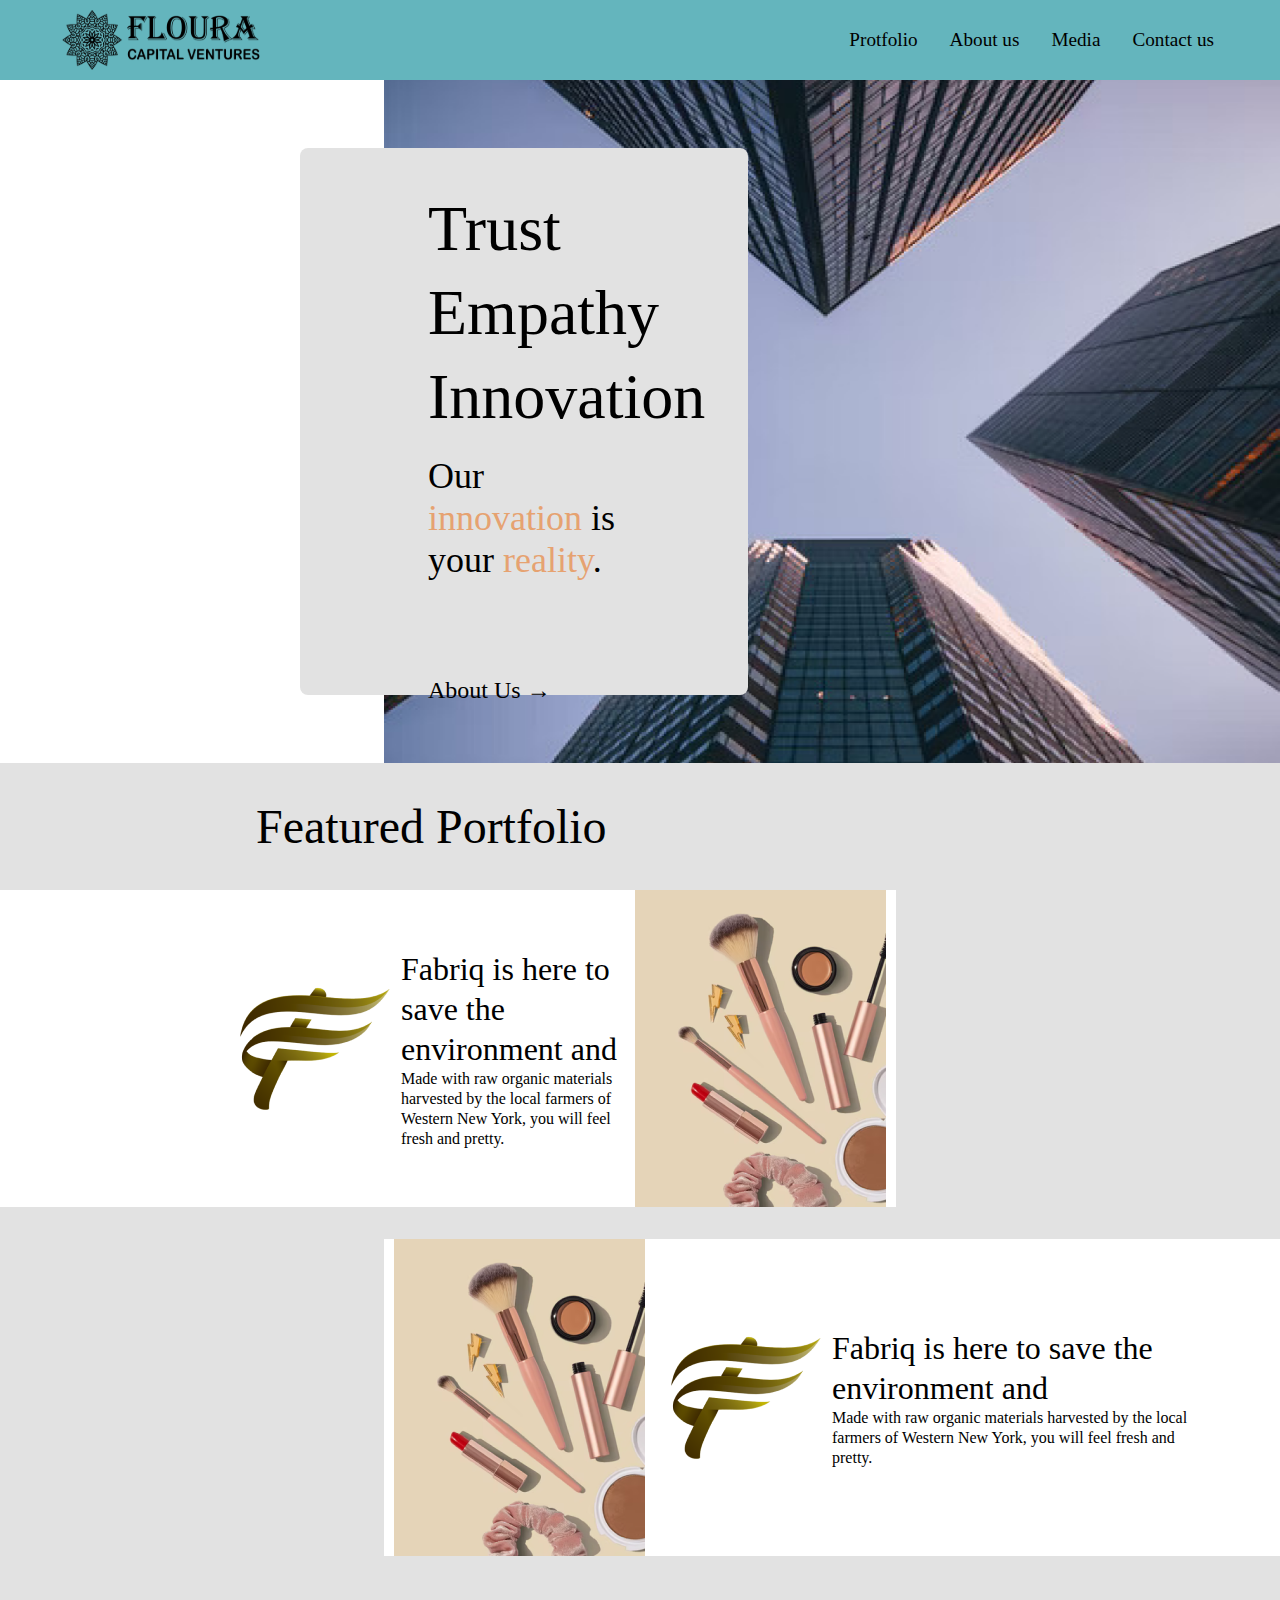
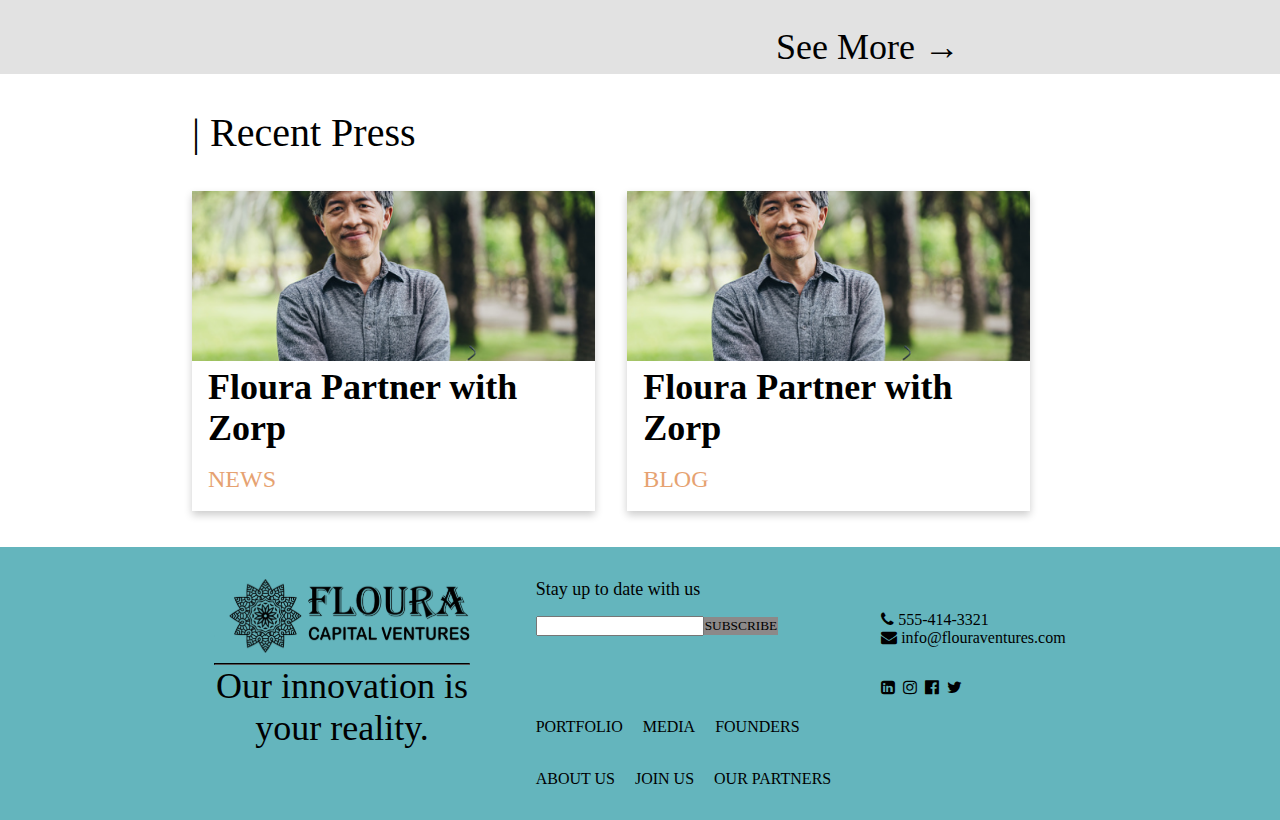
<file: index.html>
<!DOCTYPE html>
<html lang="en">

<head>
    <meta charset="UTF-8">
    <meta http-equiv="X-UA-Compatible" content="IE=edge">
    <meta name="viewport" content="width=device-width, initial-scale=1.0">
    <title>Floura | Global Investment Firm</title>
    <!-- custom (main) css -->
    <link rel="stylesheet" href="css/index.css" />
    <link rel="stylesheet" href="css/navbar.css" />
    <link rel="stylesheet" href="css/footer.css" />
    <!-- Font Awesome icons -->
    <link rel="stylesheet" href="css/font-awesome-4.7.0/css/font-awesome.min.css" />
</head>

<body>
    <!-- Navbar -->
    <nav class="navbar">
        <!-- Navbar Logo -->
        <div class="navbar__container">
            <a href="/" id="navbar__logo"><img src="public/floura_logo.svg" /> </a>
            <div class="navbar__toggle" id="mobile-menu">
                <span class="bar"></span>
                <span class="bar"></span>
                <span class="bar"></span>
            </div>
            <!-- Navbar Menu -->
            <ul class="navbar__menu">
                <!-- Navbar Links -->
                <li class="navbar__item">
                    <a href="portfolio.html" class="navbar__links">Protfolio</a>
                </li>
                <li class="navbar__item">
                    <a href="aboutus.html" class="navbar__links">About us</a>
                </li>
                <li class="navbar__item">
                    <a href="press.html" class="navbar__links">Media</a>
                </li>
                <li class="navbar__item">
                    <a href="contactus.html" class="navbar__links">Contact us</a>
                </li>
            </ul>
        </div>
        <!-- Navbar End -->
    </nav>
   <!-- Hero Section -->
    <div class="main">
        <div class="main__container">
                <div class="main__content">
                        
                                <h1 class="banner__title">Trust Empathy Innovation</h1>
                                <h2 class="banner__subtitle">Our <span>innovation</span> is your <span>reality</span>.</h2>
                                <a href="/" class="banner__link">About Us &#8594</a>                       
                    </div>
                </div>
        </div>
    </div>
      <!-- Hero Section Ending -->
      <!-- Services Section -->
      <div class="services">
          <h1>Featured Portfolio</h1>
          <div class="services__portfolio_left">
              <img src="public/fabric_logo.png" alt="" class="fabric" />
              <div class="texts">
                  <h2> Fabriq is here to save the environment and</h2>
                  <p>Made with raw organic materials harvested by the local farmers of Western New York, you will feel fresh and pretty.</p>
              </div>
              <img src="public/fabric.png" class="portfolio_end_img"/>
          </div>
          <div class="services__portfolio_right">
              <img src="public/fabric.png" class="portfolio_end_img"/>
            <img src="public/fabric_logo.png" alt="" class="fabric" />
            <div class="texts">
                <h2> Fabriq is here to save the environment and</h2>
                <p>Made with raw organic materials harvested by the local farmers of Western New York, you will feel fresh and pretty.</p>
            </div>
            
        </div>
        <a href="/" class="services__more">See More  &#8594</a>
      </div>
      
            <!-- Services Section End-->
            <!-- Recent Press Section -->
            <div class="recent__press">
                <div class="recent__press_inside">
                    <h2 class="recent__press_title">
                        | Recent Press
                    </h2>
                    <div class="recent__press_cardholder">
                        <div class="card">
                            <img src="public/card_photo.png" alt="Avatar" style="width:100%">
                            <div class="container">
                              <h4><b>Floura Partner with Zorp</b></h4>
                              <p>NEWS</p>
                            </div>
                          </div>
                          <div class="card">
                            <img src="public/card_photo.png" alt="Avatar" style="width:100%">
                            <div class="container">
                              <h4><b>Floura Partner with Zorp</b></h4>
                              <p>BLOG</p>
                            </div>
                          </div> 
                    </div>
                </div>
            </div>
            <br />
            <br />
            <!-- Footer Section -->
    <footer class="footer__section">
        <div class="footer">
            <div class="footer__first">
                <img src="public/floura_logo.svg" alt="brand-logo" />
                <hr />
                <h4 >Our innovation is your reality.</h4>
            </div>
            <div class="footer__second">
                <h5>Stay up to date with us</h5>
                <span class="footer__email"><input /><button>SUBSCRIBE</button></span>
                <br />
                <span class="footer__links">
                    <a href="portfolio.html" class="links">PORTFOLIO</a>
                    <a href="press.html" class="links">MEDIA</a>
                    <a href="/" class="links">FOUNDERS</a>
                </span>
                <br />
                <span class="footer__links">
                    <a href="aboutus.html" class="links">ABOUT US</a>
                    <a href="/" class="links">JOIN US</a>
                    <a href="/" class="links">OUR PARTNERS</a>
                </span>
            </div>
            <div class="footer__third">
                <p><i class="fa fa-phone" aria-hidden="true"></i> 555-414-3321</p>
                <p>	<i class="fa fa-envelope" aria-hidden="true"></i> info@flouraventures.com</p>
                <span>
                    <a href="/" class="social_media"><i class="fa fa-linkedin-square" aria-hidden="true"></i></a>
                    <a href="/" class="social_media"><i class="fa fa-instagram" aria-hidden="true"></i></a>
                    <a href="/" class="social_media"><i class="fa fa-facebook-official" aria-hidden="true"></i></a>
                    <a href="/" class="social_media"><i class="fa fa-twitter" aria-hidden="true"></i></a>
                </span>
            </div>
        </div>
    </footer>
    <!-- Featured Portfolio -->
    <script src="js/script.js" > </script>
</body>

</html>
</file>
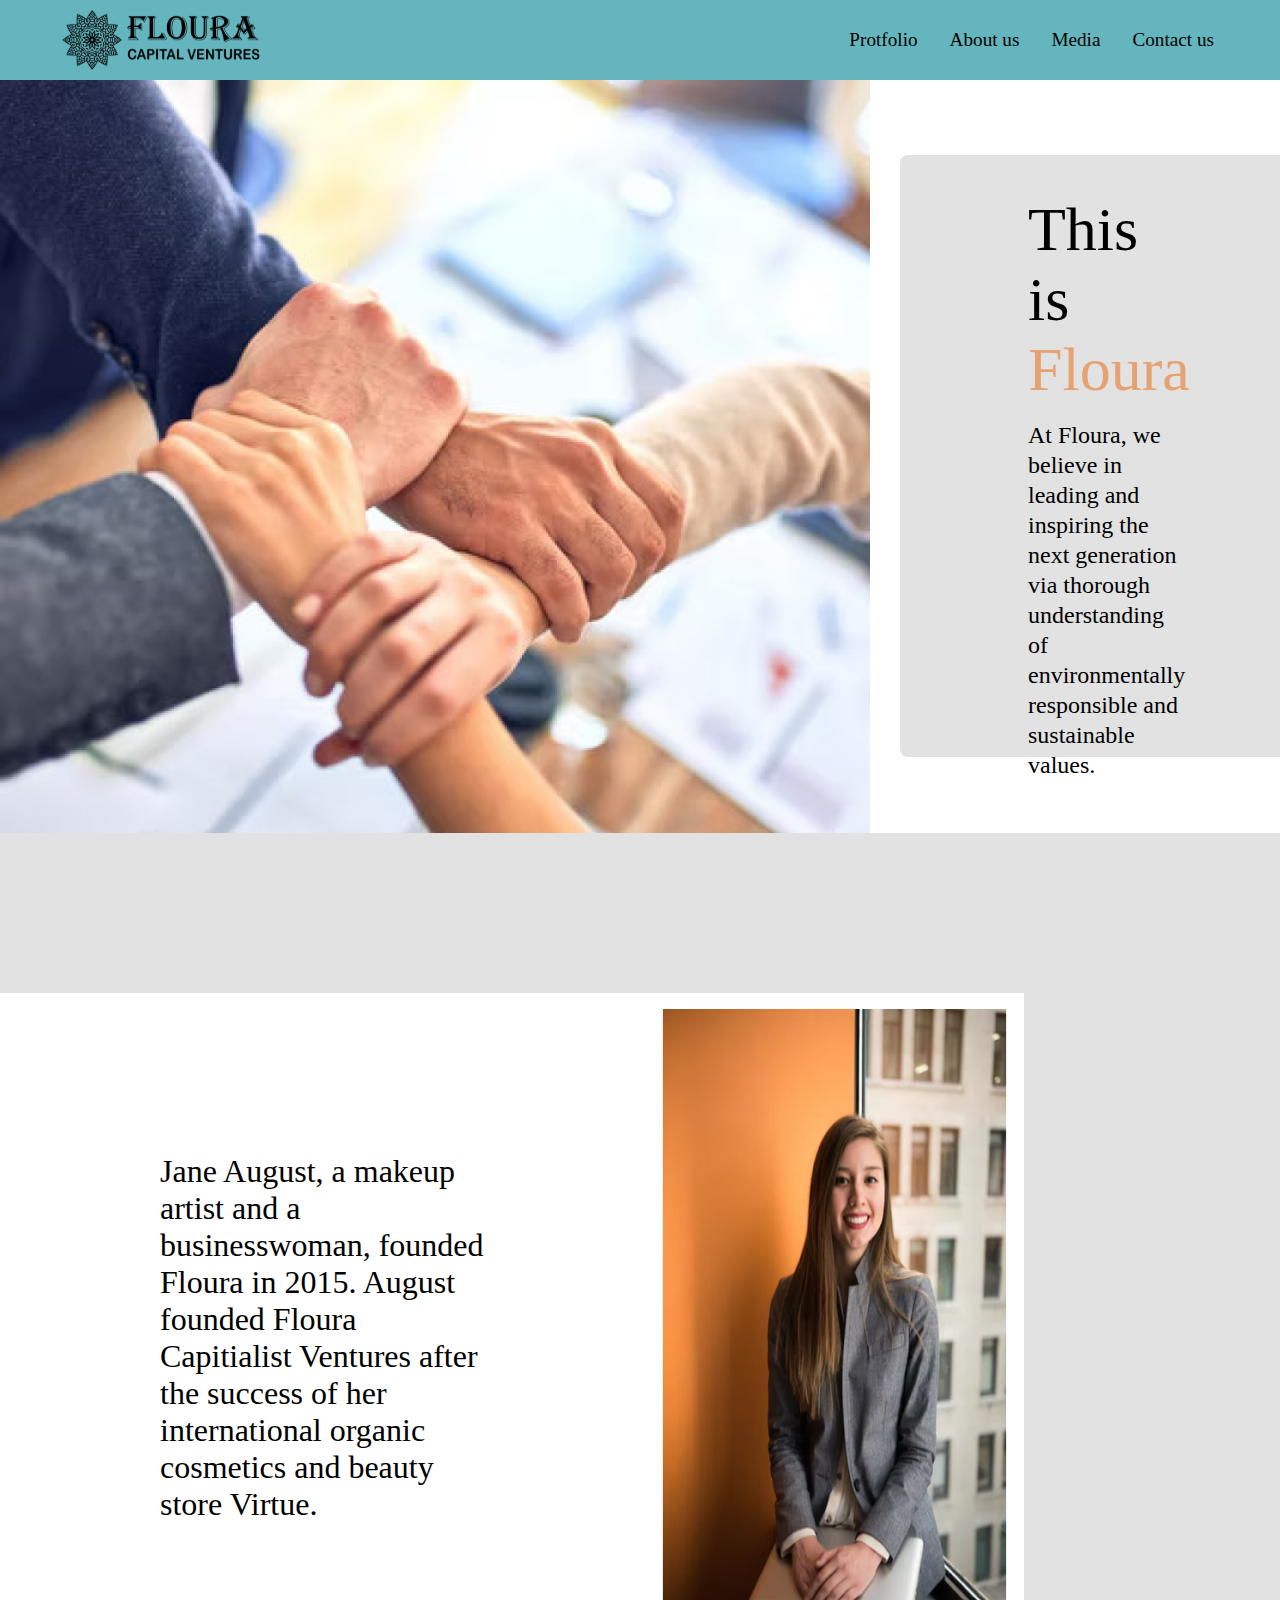
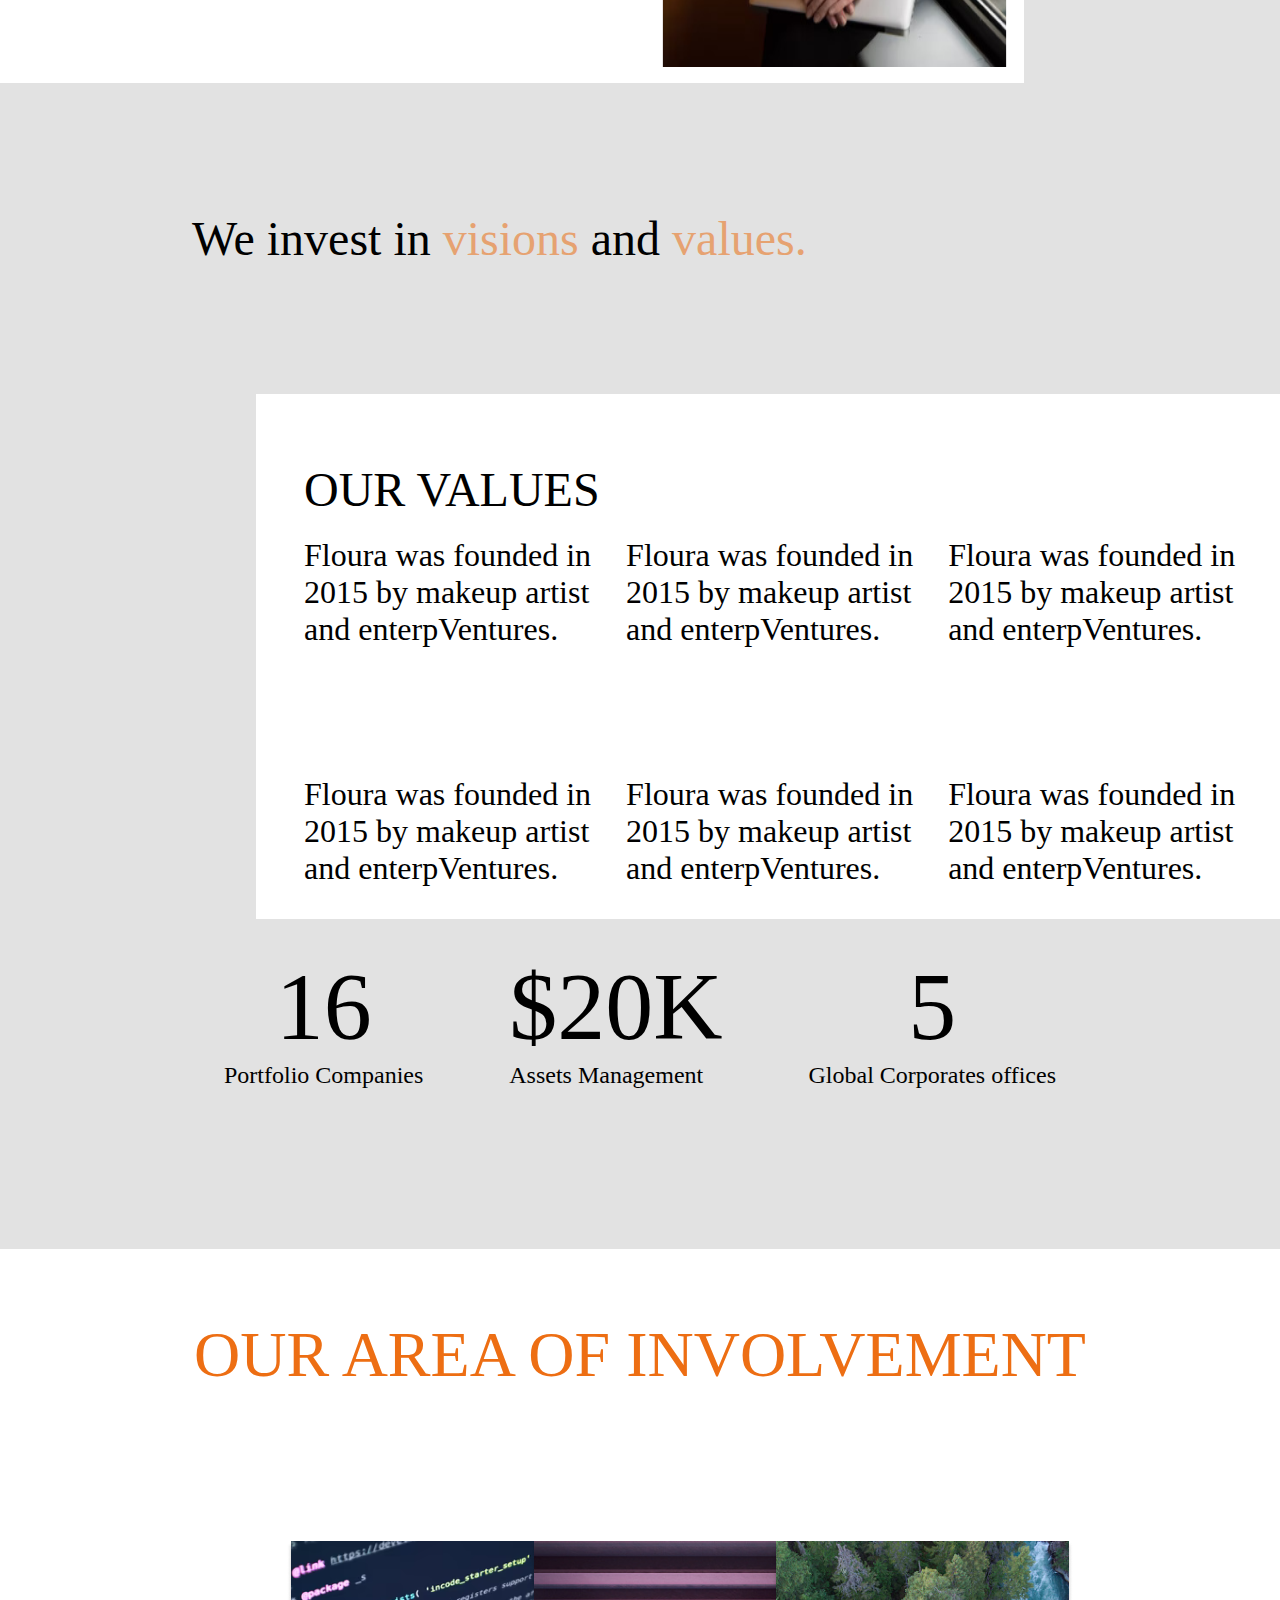
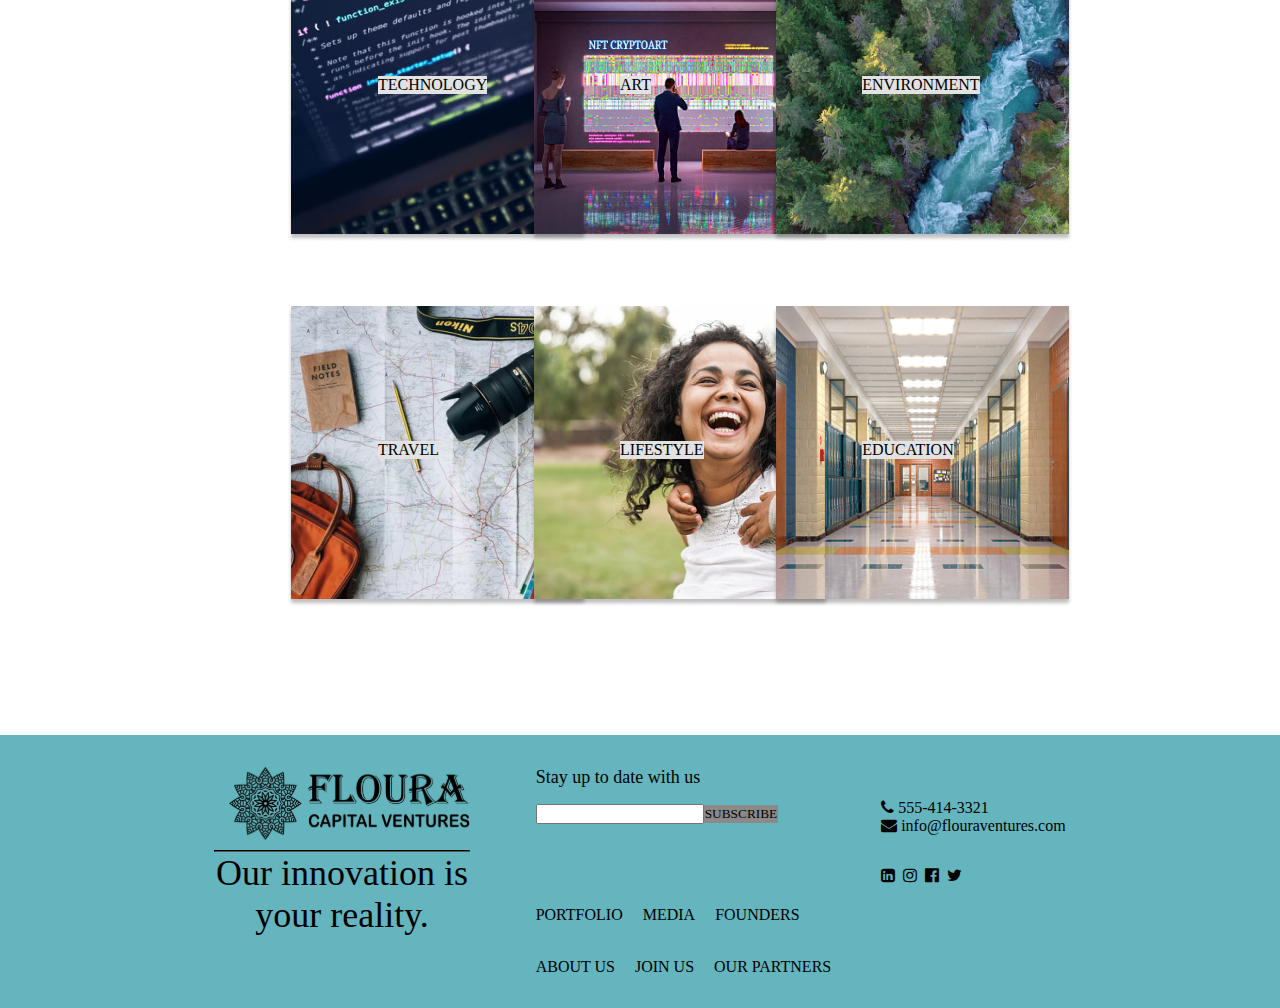
<file: aboutus.html>
<!DOCTYPE html>
<html lang="en">

<head>
    <meta charset="UTF-8">
    <meta http-equiv="X-UA-Compatible" content="IE=edge">
    <meta name="viewport" content="width=device-width, initial-scale=1.0">
    <title>Floura | Global Investment Firm</title>
    <!-- custom (main) css -->
    <link rel="stylesheet" href="css/aboutus.css" />
    <link rel="stylesheet" href="css/navbar.css" />
    <link rel="stylesheet" href="css/footer.css" />
    <!-- Font Awesome icons -->
    <link rel="stylesheet" href="css/font-awesome-4.7.0/css/font-awesome.min.css" />
</head>

<body>
    <!-- Navbar -->
    <nav class="navbar">
        <!-- Navbar Logo -->
        <div class="navbar__container">
            <a href="index.html" id="navbar__logo"><img src="public/floura_logo.svg" /> </a>
            <div class="navbar__toggle" id="mobile-menu">
                <span class="bar"></span>
                <span class="bar"></span>
                <span class="bar"></span>
            </div>
            <!-- Navbar Menu -->
            <ul class="navbar__menu">
                <!-- Navbar Links -->
                <li class="navbar__item">
                    <a href="portfolio.html" class="navbar__links">Protfolio</a>
                </li>
                <li class="navbar__item">
                    <a href="aboutus.html" class="navbar__links">About us</a>
                </li>
                <li class="navbar__item">
                    <a href="press.html" class="navbar__links">Media</a>
                </li>
                <li class="navbar__item">
                    <a href="contactus.html" class="navbar__links">Contact us</a>
                </li>
            </ul>
        </div>
        <!-- Navbar End -->
    </nav>
   <!-- Hero Section -->
    <div class="main">
        <div class="main__container">
                <div class="main__content">
                        
                                <h1 class="banner__title">This is <span>Floura</span></h1>
                                <p  class="banner__subtitle">At Floura, we believe in leading and inspiring the next generation via thorough understanding of
                                    environmentally responsible and sustainable values.
                                </p>                       
                    </div>
                </div>
        </div>
    </div>
    <!-- Hero Section Ending -->
    <!-- Info Section-->
    <div class="aboutus__inforamtion">
        <div class="aboutus__information_left">
            <h5>Jane August, a makeup artist and a businesswoman, founded Floura in 2015.
                August founded Floura Capitialist Ventures after the success of her international organic cosmetics and beauty store Virtue.
            </h5>
            <img src="public/aboutus_left.png" alt="info-left" />
        </div>
        <h3>We invest in&nbsp;<span>visions</span>&nbsp;and&nbsp;<span>values.</span></h3>
        <div class="aboutus__values">
            <h2>OUR VALUES</h2>
            <div class="aboutus__values_inside">

            </div>
        </div>
        <div class="aboutus__extra_info">
            <div class="info">
                <h2>16</h2>
                <p>Portfolio Companies</p>
            </div>
            <div class="info">
                <h2>$20K</h2>
                <p>Assets Management</p>
            </div>
            <div class="info">
                <h2>5</h2>
                <p>Global Corporates offices</p>
            </div>
        </div>
    </div>

    <!-- Info Section Ending-->
    <!-- Involvement Section -->
    <div class="aboutus__involvement">
        <h2>OUR AREA OF INVOLVEMENT</h2>
        <div class="involvement__inside">
            
        </div>
    </div>
    <!-- Involvement Section Ending -->
     <!-- Footer Section -->
     <footer class="footer__section">
        <div class="footer">
            <div class="footer__first">
                <img src="public/floura_logo.svg" alt="brand-logo" />
                <hr />
                <h4 >Our innovation is your reality.</h4>
            </div>
            <div class="footer__second">
                <h5>Stay up to date with us</h5>
                <span class="footer__email"><input /><button>SUBSCRIBE</button></span>
                <br />
                <span class="footer__links">
                    <a href="portfolio.html" class="links">PORTFOLIO</a>
                    <a href="/" class="links">MEDIA</a>
                    <a href="/" class="links">FOUNDERS</a>
                </span>
                <br />
                <span class="footer__links">
                    <a href="aboutus.html" class="links">ABOUT US</a>
                    <a href="/" class="links">JOIN US</a>
                    <a href="/" class="links">OUR PARTNERS</a>
                </span>
            </div>
            <div class="footer__third">
                <p><i class="fa fa-phone" aria-hidden="true"></i> 555-414-3321</p>
                <p>	<i class="fa fa-envelope" aria-hidden="true"></i> info@flouraventures.com</p>
                <span>
                    <a href="/" class="social_media"><i class="fa fa-linkedin-square" aria-hidden="true"></i></a>
                    <a href="/" class="social_media"><i class="fa fa-instagram" aria-hidden="true"></i></a>
                    <a href="/" class="social_media"><i class="fa fa-facebook-official" aria-hidden="true"></i></a>
                    <a href="/" class="social_media"><i class="fa fa-twitter" aria-hidden="true"></i></a>
                </span>
            </div>
        </div>
    </footer>
    <!-- Featured Portfolio -->
    <script src="js/aboutus.js" > </script>
    </body>
</file>
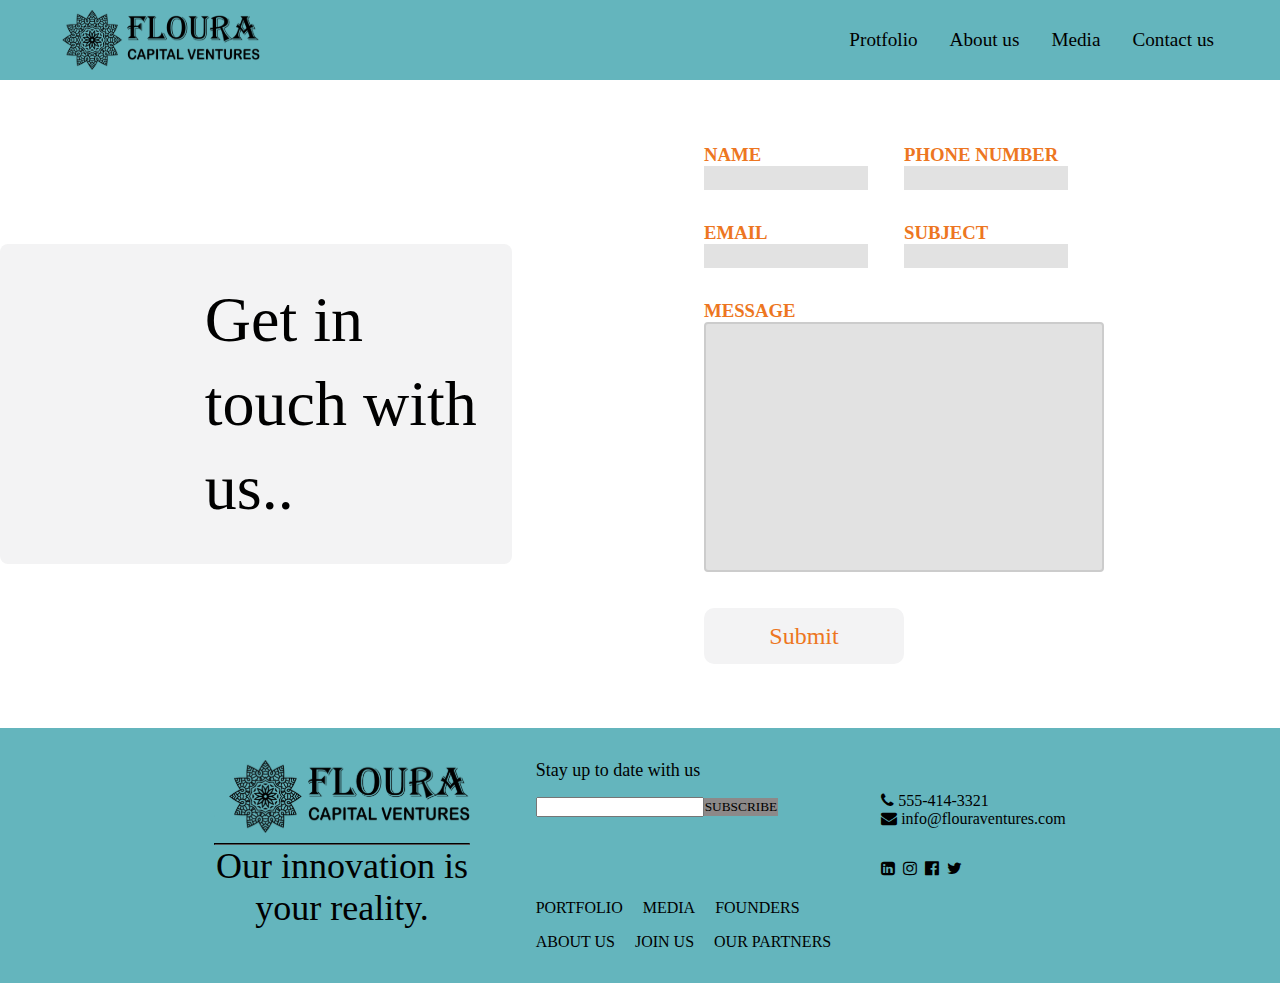
<file: contactus.html>
<!DOCTYPE html>
<html lang="en">

<head>
    <meta charset="UTF-8">
    <meta http-equiv="X-UA-Compatible" content="IE=edge">
    <meta name="viewport" content="width=device-width, initial-scale=1.0">
    <title>Floura | Global Investment Firm</title>
    <!-- custom (main) css -->
    <link rel="stylesheet" href="css/navbar.css" />
    <link rel="stylesheet" href="css/footer.css" />
    <link rel="stylesheet" href="css/contactus.css" />

    <!-- Font Awesome icons -->
    <link rel="stylesheet" href="css/font-awesome-4.7.0/css/font-awesome.min.css" />
</head>

<body>
    <!-- Navbar -->
    <nav class="navbar">
        <!-- Navbar Logo -->
        <div class="navbar__container">
            <a href="index.html" id="navbar__logo"><img src="public/floura_logo.svg" /> </a>
            <div class="navbar__toggle" id="mobile-menu">
                <span class="bar"></span>
                <span class="bar"></span>
                <span class="bar"></span>
            </div>
            <!-- Navbar Menu -->
            <ul class="navbar__menu">
                <!-- Navbar Links -->
                <li class="navbar__item">
                    <a href="portfolio.html" class="navbar__links">Protfolio</a>
                </li>
                <li class="navbar__item">
                    <a href="aboutus.html" class="navbar__links">About us</a>
                </li>
                <li class="navbar__item">
                    <a href="press.html" class="navbar__links">Media</a>
                </li>
                <li class="navbar__item">
                    <a href="contactus.html" class="navbar__links">Contact us</a>
                </li>
            </ul>
        </div>
    </nav>
        <!-- Navbar End -->
<!-- Main Input Section -->
<div class="DivOuterContainer">
    <div class="contact__left">
        <h3>Get in touch with us..</h3>
    </div>
    <div class="grid-container">
        <div class="grid-item1 grid-item">
            <div class="grid-row">
                <h3>NAME</h3>
                <input />
            </div>
        </div>
        <div class="grid-item grid-item2">
            <div class="grid-row">
                <h3>PHONE NUMBER</h3>
                <input />
            </div>
        </div>
        <div class="grid-item grid-item3">
            <div class="grid-row">
                <h3>EMAIL</h3>
                <input />
            </div>
        </div>
        <div class="grid-item grid-item4">
            <div class="grid-row">
                <h3>SUBJECT</h3>
                <input />
            </div>
        </div>
        <div class="grid-item grid-item5">
            <div class="gird-row">
                <h3>MESSAGE</h3>
                <textarea> </textarea>
            </div>
        </div>
        <div class="gird-item grid-item6">
            <button>Submit</button>
        </div>
    </div>
</div>
 <!-- Footer Section -->
 <footer class="footer__section">
    <div class="footer">
        <div class="footer__first">
            <img src="public/floura_logo.svg" alt="brand-logo" />
            <hr />
            <h4 >Our innovation is your reality.</h4>
        </div>
        <div class="footer__second">
            <h5>Stay up to date with us</h5>
            <span class="footer__email"><input /><button>SUBSCRIBE</button></span>
            <br />
            <span class="footer__links">
                <a href="portfolio.html" class="links">PORTFOLIO</a>
                <a href="press.html" class="links">MEDIA</a>
                <a href="/" class="links">FOUNDERS</a>
            </span>
            <span class="footer__links">
                <a href="aboutus.html" class="links">ABOUT US</a>
                <a href="/" class="links">JOIN US</a>
                <a href="/" class="links">OUR PARTNERS</a>
            </span>
        </div>
        <div class="footer__third">
            <p><i class="fa fa-phone" aria-hidden="true"></i> 555-414-3321</p>
            <p>	<i class="fa fa-envelope" aria-hidden="true"></i> info@flouraventures.com</p>
            <span>
                <a href="/" class="social_media"><i class="fa fa-linkedin-square" aria-hidden="true"></i></a>
                <a href="/" class="social_media"><i class="fa fa-instagram" aria-hidden="true"></i></a>
                <a href="/" class="social_media"><i class="fa fa-facebook-official" aria-hidden="true"></i></a>
                <a href="/" class="social_media"><i class="fa fa-twitter" aria-hidden="true"></i></a>
            </span>
        </div>
    </div>
</footer>
<!-- Featured Portfolio -->
<script src="js/script.js" > </script>
</body>
</file>
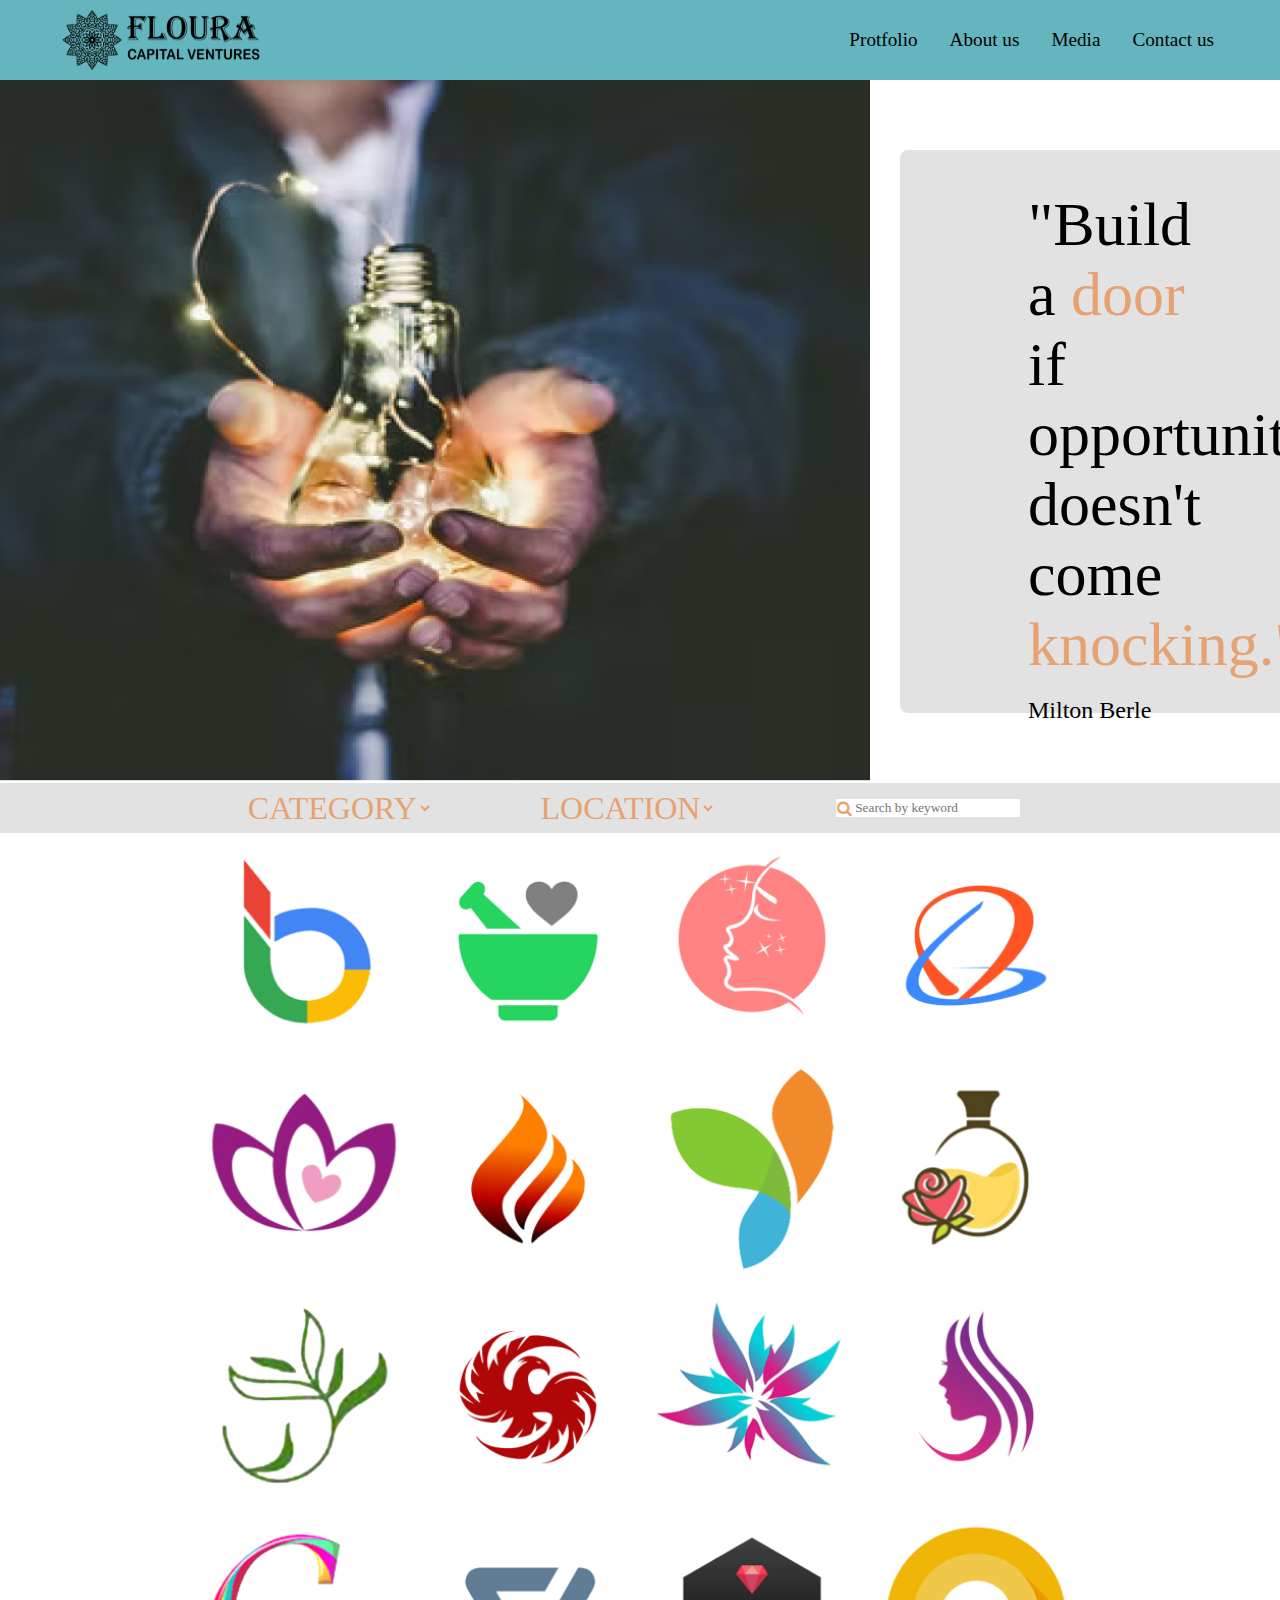
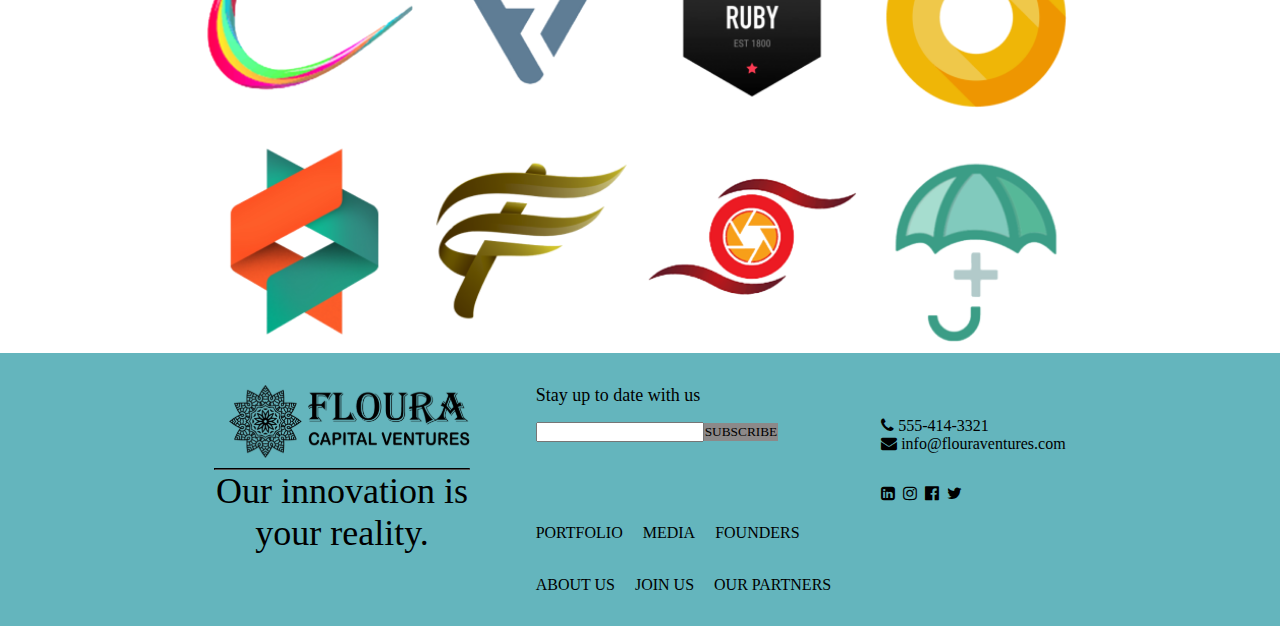
<file: portfolio.html>
<!DOCTYPE html>
<html lang="en">

<head>
    <meta charset="UTF-8">
    <meta http-equiv="X-UA-Compatible" content="IE=edge">
    <meta name="viewport" content="width=device-width, initial-scale=1.0">
    <title>Floura | Global Investment Firm</title>
    <!-- custom (main) css -->
    <link rel="stylesheet" href="css/portfolio.css" />
    <link rel="stylesheet" href="css/navbar.css" />
    <link rel="stylesheet" href="css/footer.css" />
    <!-- Font Awesome icons -->
    <link rel="stylesheet" href="css/font-awesome-4.7.0/css/font-awesome.min.css" />
</head>

<body>
    <!-- Navbar -->
    <nav class="navbar">
        <!-- Navbar Logo -->
        <div class="navbar__container">
            <a href="index.html" id="navbar__logo"><img src="public/floura_logo.svg" /> </a>
            <div class="navbar__toggle" id="mobile-menu">
                <span class="bar"></span>
                <span class="bar"></span>
                <span class="bar"></span>
            </div>
            <!-- Navbar Menu -->
            <ul class="navbar__menu">
                <!-- Navbar Links -->
                <li class="navbar__item">
                    <a href="portfolio.html" class="navbar__links">Protfolio</a>
                </li>
                <li class="navbar__item">
                    <a href="aboutus.html" class="navbar__links">About us</a>
                </li>
                <li class="navbar__item">
                    <a href="press.html" class="navbar__links">Media</a>
                </li>
                <li class="navbar__item">
                    <a href="contactus.html" class="navbar__links">Contact us</a>
                </li>
            </ul>
        </div>
        <!-- Navbar End -->
    </nav>
   <!-- Hero Section -->
    <div class="main">
        <div class="main__container">
                <div class="main__content">
                        
                                <h1 class="banner__title">"Build a <span>door</span> if opportunity doesn't come <span>knocking."</span></h1>
                                <p href="/" class="banner__subtitle">Milton Berle</p>                       
                    </div>
                </div>
        </div>
    </div>
    <!-- Hero Section Ending -->
    <!-- Options Section Start-->
    <div class="portfolio__selection">
        <div class="portfolio__selection_inside">
            <select name="category" id="" class="portfolio__category">
                <option value="category">category</option>
            </select>
            <select name="location" id="" class="location">
                <option value="location">location</option>
            </select>
            <span><i class="fa fa-search" aria-hidden="true"></i><input placeholder="Search by keyword" id="search" /></span>
        </div>
    </div>
    <!-- Options Section End-->
    <!-- images section -->
    <div class="portfolio__images_outside">
        <div class="portfolio__images">

        </div>
    </div>
    <!-- Images Section End-->
     <!-- Footer Section -->
     <footer class="footer__section">
        <div class="footer">
            <div class="footer__first">
                <img src="public/floura_logo.svg" alt="brand-logo" />
                <hr />
                <h4 >Our innovation is your reality.</h4>
            </div>
            <div class="footer__second">
                <h5>Stay up to date with us</h5>
                <span class="footer__email"><input /><button>SUBSCRIBE</button></span>
                <br />
                <span class="footer__links">
                    <a href="portfolio.html" class="links">PORTFOLIO</a>
                    <a href="/" class="links">MEDIA</a>
                    <a href="/" class="links">FOUNDERS</a>
                </span>
                <br />
                <span class="footer__links">
                    <a href="aboutus.html" class="links">ABOUT US</a>
                    <a href="/" class="links">JOIN US</a>
                    <a href="/" class="links">OUR PARTNERS</a>
                </span>
            </div>
            <div class="footer__third">
                <p><i class="fa fa-phone" aria-hidden="true"></i> 555-414-3321</p>
                <p>	<i class="fa fa-envelope" aria-hidden="true"></i> info@flouraventures.com</p>
                <span>
                    <a href="/" class="social_media"><i class="fa fa-linkedin-square" aria-hidden="true"></i></a>
                    <a href="/" class="social_media"><i class="fa fa-instagram" aria-hidden="true"></i></a>
                    <a href="/" class="social_media"><i class="fa fa-facebook-official" aria-hidden="true"></i></a>
                    <a href="/" class="social_media"><i class="fa fa-twitter" aria-hidden="true"></i></a>
                </span>
            </div>
        </div>
    </footer>
    <!-- Featured Portfolio -->
    <script src="js/portfolio.js" > </script>
    </body>
</file>
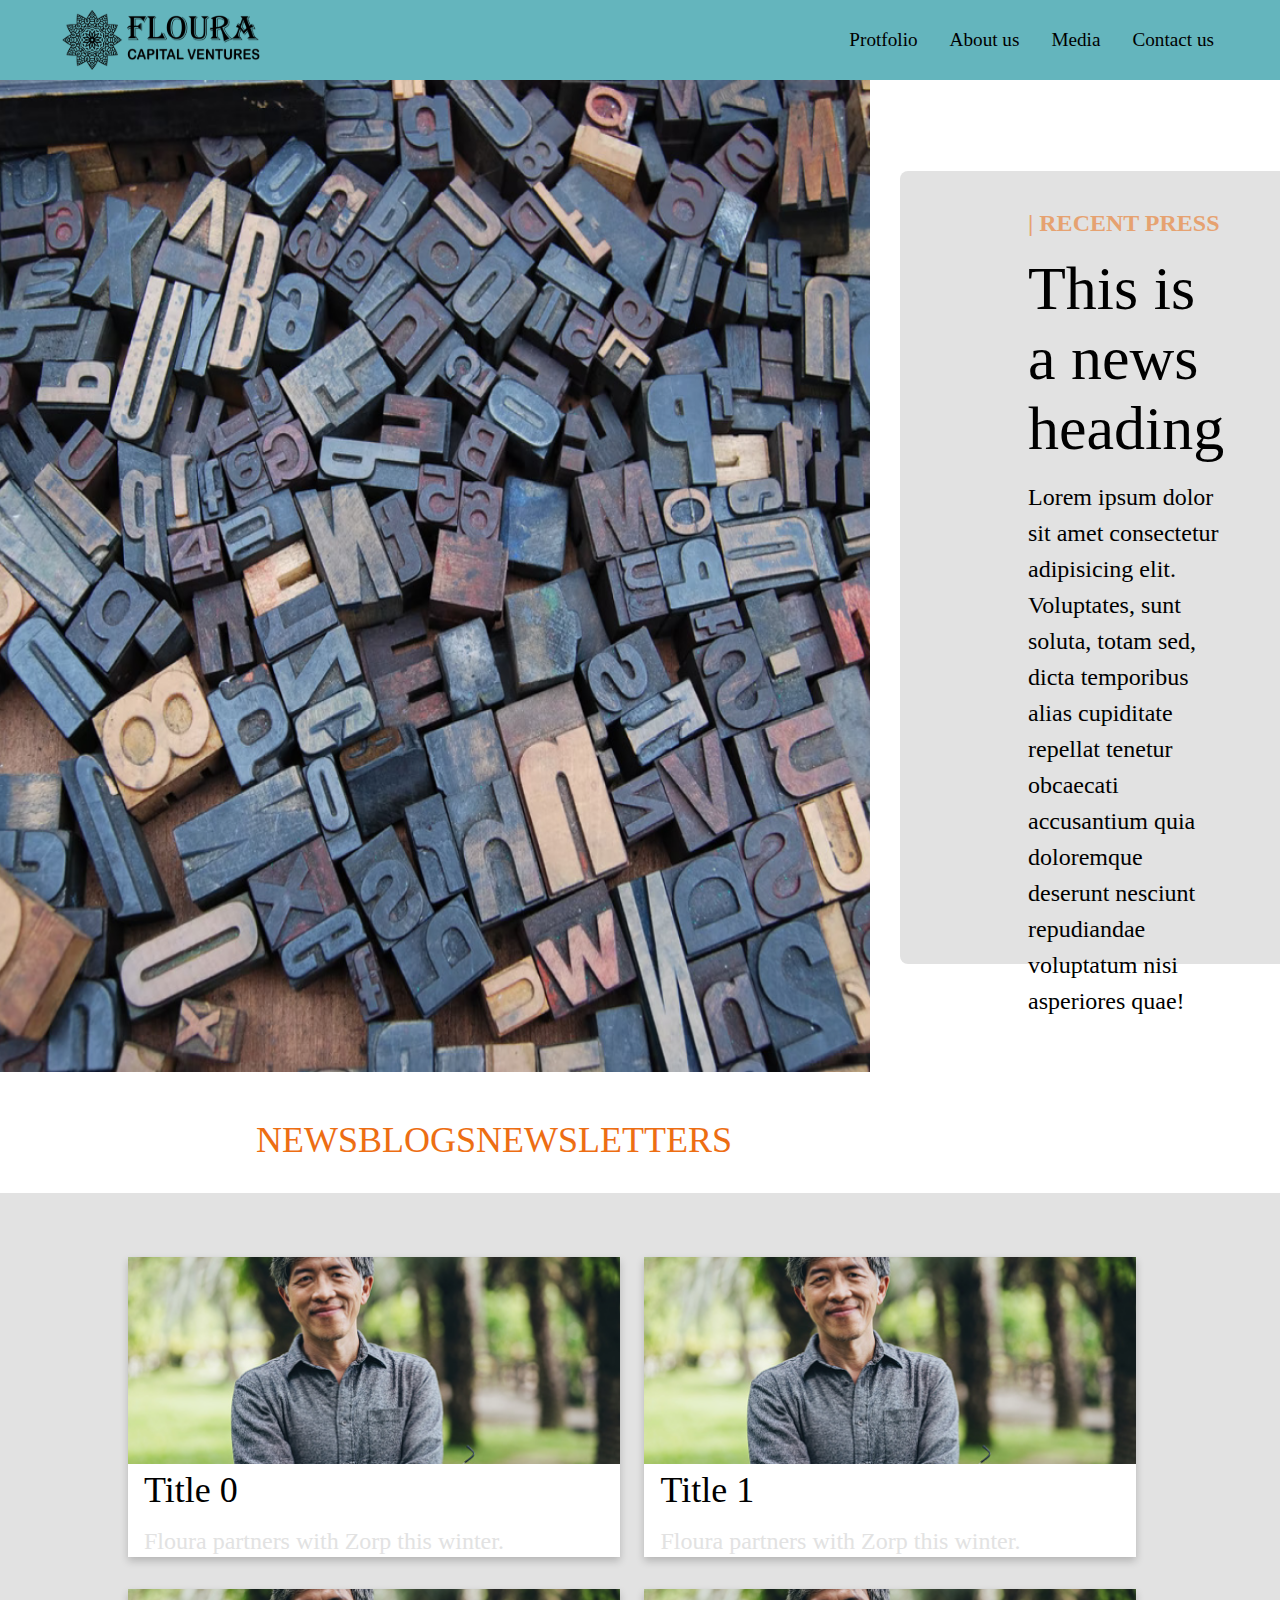
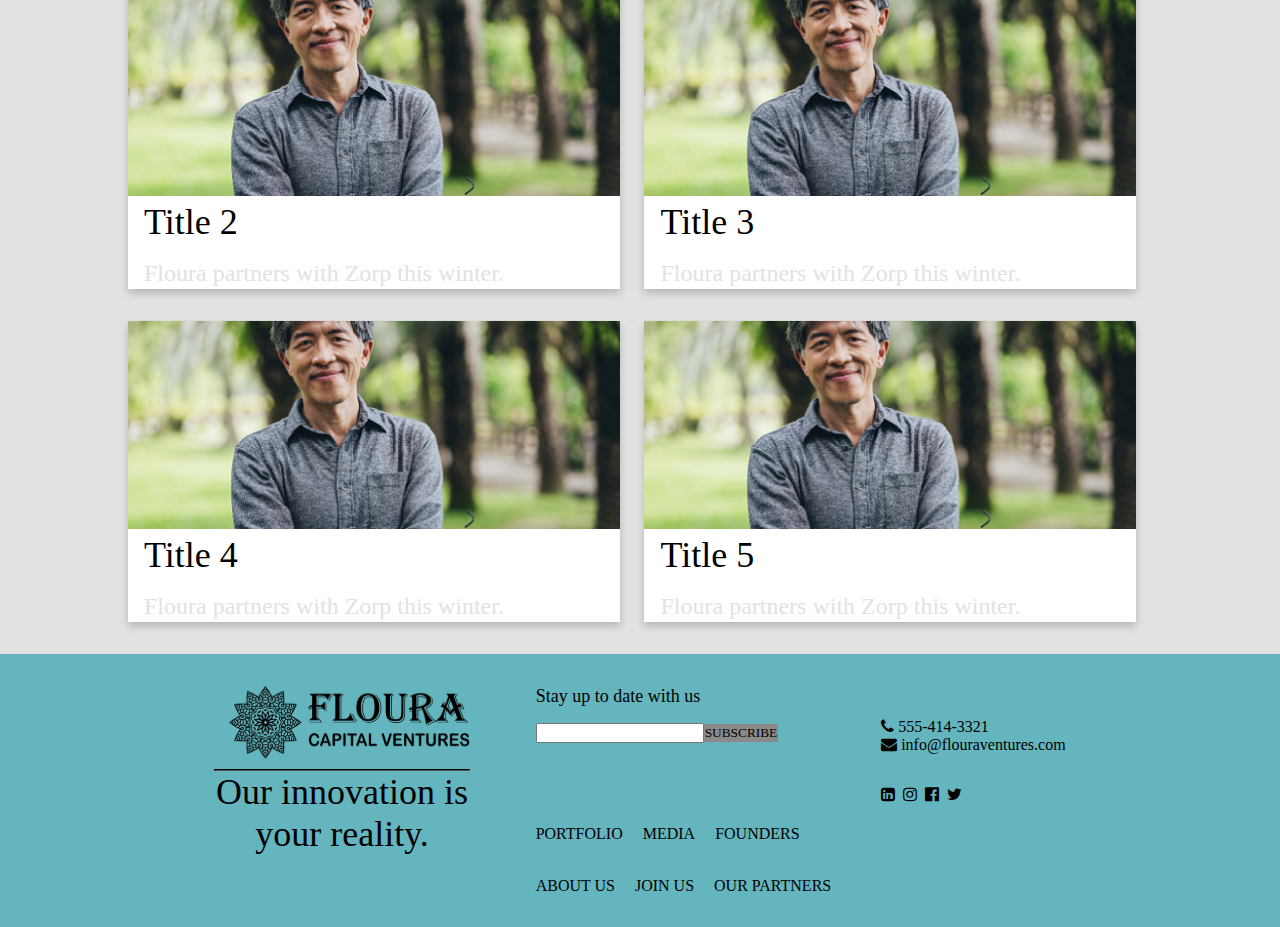
<file: press.html>
<!DOCTYPE html>
<html lang="en">

<head>
    <meta charset="UTF-8">
    <meta http-equiv="X-UA-Compatible" content="IE=edge">
    <meta name="viewport" content="width=device-width, initial-scale=1.0">
    <title>Floura | Global Investment Firm</title>
    <!-- custom (main) css -->
    <link rel="stylesheet" href="css/press.css" />
    <!-- Font Awesome icons -->
    <link rel="stylesheet" href="css/navbar.css" />
    <link rel="stylesheet" href="css/footer.css" />
    <link rel="stylesheet" href="css/font-awesome-4.7.0/css/font-awesome.min.css" />
</head>

<body>
    <!-- Navbar -->
    <nav class="navbar">
        <!-- Navbar Logo -->
        <div class="navbar__container">
            <a href="index.html" id="navbar__logo"><img src="public/floura_logo.svg" /> </a>
            <div class="navbar__toggle" id="mobile-menu">
                <span class="bar"></span>
                <span class="bar"></span>
                <span class="bar"></span>
            </div>
            <!-- Navbar Menu -->
            <ul class="navbar__menu">
                <!-- Navbar Links -->
                <li class="navbar__item">
                    <a href="portfolio.html" class="navbar__links">Protfolio</a>
                </li>
                <li class="navbar__item">
                    <a href="aboutus.html" class="navbar__links">About us</a>
                </li>
                <li class="navbar__item">
                    <a href="press.html" class="navbar__links">Media</a>
                </li>
                <li class="navbar__item">
                    <a href="contactus.html" class="navbar__links">Contact us</a>
                </li>
            </ul>
        </div>
        <!-- Navbar End -->
    </nav>
   <!-- Hero Section -->
    <div class="main">
        <div class="main__container">
                <div class="main__content">
                                <h2>| RECENT PRESS</h2>
                                <h1 class="banner__title">This is a news heading</h1>
                                <p href="/" class="banner__subtitle">Lorem ipsum dolor sit amet consectetur adipisicing elit. Voluptates, sunt soluta, totam sed, dicta temporibus alias cupiditate repellat tenetur obcaecati accusantium quia doloremque deserunt nesciunt repudiandae voluptatum nisi asperiores quae!</p>                       
                    </div>
                </div>
        </div>
    </div>
    <!-- Hero Section Ending -->
     <!-- Press Links -->
     <div class="press_links">
        <a href="/" class="press_link">NEWS</a>
        <a href="/" class="press_link">BLOGS</a>
        <a href="/" class="press_link">NEWSLETTERS</a>
    </div>
    <!-- Press Links End -->
    <!-- Recent Press -->
    <div class="recent__press">

    </div>
    <!-- Recent Press End -->
     <!-- Footer Section -->
     <footer class="footer__section">
        <div class="footer">
            <div class="footer__first">
                <img src="public/floura_logo.svg" alt="brand-logo" />
                <hr />
                <h4 >Our innovation is your reality.</h4>
            </div>
            <div class="footer__second">
                <h5>Stay up to date with us</h5>
                <span class="footer__email"><input /><button>SUBSCRIBE</button></span>
                <br />
                <span class="footer__links">
                    <a href="portfolio.html" class="links">PORTFOLIO</a>
                    <a href="press.html" class="links">MEDIA</a>
                    <a href="/" class="links">FOUNDERS</a>
                </span>
                <br />
                <span class="footer__links">
                    <a href="aboutus.html" class="links">ABOUT US</a>
                    <a href="/" class="links">JOIN US</a>
                    <a href="/" class="links">OUR PARTNERS</a>
                </span>
            </div>
            <div class="footer__third">
                <p><i class="fa fa-phone" aria-hidden="true"></i> 555-414-3321</p>
                <p>	<i class="fa fa-envelope" aria-hidden="true"></i> info@flouraventures.com</p>
                <span>
                    <a href="/" class="social_media"><i class="fa fa-linkedin-square" aria-hidden="true"></i></a>
                    <a href="/" class="social_media"><i class="fa fa-instagram" aria-hidden="true"></i></a>
                    <a href="/" class="social_media"><i class="fa fa-facebook-official" aria-hidden="true"></i></a>
                    <a href="/" class="social_media"><i class="fa fa-twitter" aria-hidden="true"></i></a>
                </span>
            </div>
        </div>
    </footer>
    <script src="js/press.js" > </script>
    </body>
</file>
<file: css/index.css>
/* CSS for Main page */
* {
    /* body */
    box-sizing: border-box;
    margin: 0;
    padding: 0;
    font-family: 'Roboto Slab';
    font-style: normal;
}

/* Hero Section */
.main {
    display: flex;
    background: #fff;
    
}

.main__container{
    display: flex;
    margin: 0 auto;
    align-items: center;
    width: 100%;
    max-width: 100%;
    align-items: center;
    background-image: url(../public/home_banner.png);
    background-repeat: no-repeat;
    background-position: right center;
    background-size: 70% 100%;;
    z-index: 1;
    
}
.main__content {
    display: flex;
    z-index: 2;
    margin-left: 300px;
    flex-direction: column;
    background-color: #e2e2e2;
    height: 80%;
    width: 35%;
    padding: 3% 10% 10% 10%;
    border-radius: 8px;
}

.banner__title{
    font-family: "Roboto Slab";
    font-style: normal;
    font-weight: 300;
    font-size: 64px;
    line-height: 84px;
}

.banner__subtitle {
    margin-top: 1rem;
    font-family: 'Roboto Slab';
    font-style: normal;
    font-weight: 300;
    font-size: 36px;
}

.banner__subtitle span {
    color: #e6a271;
}
.banner__link {
    margin-top: 6rem;
    text-decoration: none;
    color: #000;
    font-family: 'Roboto Slab';
    font-style: normal;
    font-weight: 400;
    font-size: 24px;

}
.banner__link:hover {
    text-decoration: underline;
}
@media screen and (max-width: 968px) {
    /* Media Query for mobile devices  */
    .main {
        background: #ffe6a5;
    }
    .banner__container {
        background-size: 90% 100%;;

    }
    .main__content{
        margin-left: 20px;
        width: 80%;
        height: 90%;
    }
    .banner__title{
        font-size: 28px;
        line-height: 32px;
    }
    .banner__subtitle {
        margin-top: 10px;
        font-size: 18px;
    }
    .banner__link{
        margin-top: 10px;
        font-size: 12px;
    }

}
/* Hero Section End */

/* Portfolio Section */
.services {
    display: flex;
    flex-direction: column;
    height: 100%;
    width: 100%;
    justify-content: flex-start;    
    background-color: #e2e2e2;
}
.services h1 {
    margin-bottom: 2rem;
    margin-top: 2rem;
    padding-left: 20%;
    font-family: 'Roboto Slab';
    font-style: normal;
    font-weight: 300;
    font-size: 48px;
    line-height: 63px;
}

.services__portfolio_left{
    display: flex;
    align-self: flex-start;
    background-color: #fff;
    width: 70%;
    align-items: center;
    margin-bottom: 2rem;
}




/* Recent Portfolio Section */

.fabric {
    height: 90%;
    padding-left: 25%;
}

.texts {
    display: flex;
    flex-direction: column;
    flex-wrap: wrap;
    width: 40%;
    
}
.texts h2 {
    font-family: 'Gothic A1';
    font-style: normal;
    font-weight: 400;
    font-size: 32px;
    line-height: 40px;
}

.texts p {
    font-family: 'Gothic A1';
    font-style: normal;
    font-weight: 400;
    font-size: 16px;
    line-height: 20px;
}
.portfolio_end_img {
    height: 80%;
    margin-right: 10px;
    margin-left: 10px;
}

.services__portfolio_right {
    display: flex;
    align-self: flex-end;
    background-color: #fff;
    width: 70%;
    align-items: center;
    margin-bottom: 4rem;
}

.services__portfolio_right .fabric {
    margin: 0;
    padding: 0;
}
.services__more {
    text-decoration: none;
    font-family: 'Gothic A1';
    font-style: normal;
    font-weight: 400;
    font-size: 36px;
    line-height: 150%;
    align-self: flex-end;
    margin-right: 25%;
/* identical to box height, or 54px */

color: #000000;
}

.services__more:hover {
    text-decoration: underline;
}

@media screen and (max-width: 968px) {
    .services__portfolio_left{
        flex-direction: column;
        justify-content: center;
        align-self: center;
    }
    .services__portfolio_left{
        flex-direction: column;
        justify-content: center;
        align-self: center;
    }
    .services__portfolio_right{
        flex-direction: column;
        justify-content: center;
        align-self: center;
    }
    .fabric{
        padding-left: 0;

    }
}
/* Recent Portfolio  end*/ 


/* Recent Press Section */

.recent__press {
    display: flex;
    width: 100%; 
    justify-content: center;
}

.recent__press_inside{
    display: flex;
    flex-direction: column;
    width: 70%;
}

.recent__press_inside h2{
    margin-top: 2rem;
    margin-bottom: 2rem;
    font-family: 'Roboto Slab';
    font-style: normal;
    font-weight: 400;
    font-size: 40px;
    line-height: 53px;


}

.recent__press_cardholder {
    display: flex;
    flex-wrap: wrap;
}

.card {
    /* Add shadows to create the "card" effect */
    width: 45%;
    box-shadow: 0 4px 8px 0 rgba(0,0,0,0.2);
    transition: 0.3s;
    margin-right: 2rem;
    
  }
  
  /* On mouse-over, add a deeper shadow */
  .card:hover {
    box-shadow: 0 8px 16px 0 rgba(0,0,0,0.2);
  }
  
  /* Add some padding inside the card container */
  .container {
    padding: 2px 16px;
  }
.container h4{
    font-family: 'Ubuntu';
    font-style: normal;
    font-weight: 400;
    font-size: 36px;
    line-height: 41px;
    margin-bottom: 1rem;
}
  .container p {
      color: #e6a271;
      font-family: 'Ubuntu';
    font-style: normal;
    font-weight: 400;
    font-size: 24px;
    line-height: 28px;
    margin-bottom: 1rem;
  }
  @media screen and (max-width: 968px) {
    .recent__press{
        justify-content: center;
    }
    .recent__press_cardholder{
        justify-content: center;
        margin-left: 10%;
        
    }
    .card {
        margin-bottom: 1rem;
        width: 100%;
    box-shadow: 0 4px 8px 0 rgba(0,0,0,0.2);
    transition: 0.3s;
    
    }
}
  /* End Press Section */
</file>
<file: css/navbar.css>
.navbar {
    /* Navbar Main Container */
    background: #64B5BD;
    height: 80px;
    display: flex;
    justify-content: center;
    align-items: center;
    font-size: 1.2rem;
    position: sticky;
    top: 0;
    z-index: 999;
    width: 100%;
}

.navbar__container {
    /* inside navbar container */
    display: flex;
    justify-content: space-between;
    height: 80px;
    z-index: 1;
    width: 100%;
    max-width: 1300px;
    margin: 0 auto;
    padding: 0 50px;
}

#navbar__logo {
    /* navbar logo css */
    -webkit-background-clip: text;
    -moz-background-clip: text;
    -webkit-text-fill-color: transparent;
    -moz-text-fill-color: transparent;
    display: flex;
    align-items: center;
    cursor: pointer;
    text-decoration: none;

}

#navbar__logo img{
    /* navbar logo item */
    height: 75%;

}

.navbar__menu {
    /* navbar Menu */
    display: flex;
    align-items: center;
    list-style: none;
    text-align: center;
}

.navbar__item {
    /* items on navbar */
    height: 80px;
}

.navbar__links {
    /* Links inside navbar */
    color: #000;
    display: flex;
    align-items: center;
    justify-content: center;
    text-decoration: none;
    padding: 0 1rem;
    height: 100%;
}

.navbar__btn {
    /* buttons inside navbar */
    display: flex;
    justify-content: center;
    align-items: center;
    padding: 0 1rem;
    width: 100%;
}

.button {
    /* button css inside navbar */
    display: flex;
    justify-content: center;
    text-decoration: none;
    padding: 10px 20px;
    width: 100%;
    border: none;
    outline: none;
    background: #f77062;
    color: #fff;
}

.button:hover {
    /* button hover atributes */
    background: #4837ff;
    transition: all 0.3s ease;
}

.navbar__links:hover {
    /* navbar  links hover attribute */
    color: #fff;
    transition: all 0.3s ease;
}


@media screen and (max-width: 968px) {
    /* Media Query for mobile devices  */
    .navbar {
        background-color: #AC9C2C;
    }
    .navbar__container {
        display: flex;
        justify-content: space-between;
        height: 80px;
        z-index: 1;
        width: 100%;
        max-width: 1300px;
        padding: 0;
    }
    .navbar__menu{
        display: grid;
        grid-template-columns: auto;
        margin: 0;
        width: 100%;
        position: absolute;
        top: -1000px;
        opacity: 0;
        transition: all 0.5s ease;
        height: 50vh;
        z-index: -1;
    }
    .navbar__menu.active {
        background-color: #ac9c2c;
        top: 100%;
        opacity: 1;
        transition: all 0.5s ease;
        z-index: 99;
        height: 50vh;
        font-size: 1.6rem;
    }
    #navbar__logo {
        padding-left: 25px;

    }
    .navbar__toggle .bar {
        width: 25px;
        height: 3px;
        margin: 5px auto;
        transition: all 0.3s ease-in-out;
        background: #000;
    }
    .navbar__item {
        width: 100%;
    }
    .navbar__items {
        text-align: center;
        padding: 2rem;
        width : 100%;
        display: table;
    }
    #mobile-menu {
        position: absolute;
        top: 20%;
        right: 5%;
        transform: translate(5%,20%);

    }
    .navbar__btn {
        padding-bottom: 2rem;
    }
    .button {
        display: flex;
        justify-content: center;
        align-items: center;
        width: 80%;
        height: 80px;
        margin: 0;
    }
    .navbar__toggle .bar{
        display: block;
        cursor: pointer;
    }

    #mobile-menu.is-active .bar:nth-child(2) {
        opacity: 0;
    }
    #mobile-menu.is-active .bar:nth-child(1) {
        transform: translateY(8px) rotate(45deg);

    }
    #mobile-menu.is-active .bar:nth-child(3) {
        transform: translateY(-8px) rotate(-45deg);

    }
   
}
</file>
<file: css/footer.css>
/* Footer Section Begins */
  .footer__section {
    display: flex;
    justify-content: center;
    background-color: #64b5bd;
    padding: 2rem;
    width: 100%;

}
.footer{
  display: flex;  
  width: 70%;
  flex-wrap: wrap;
  justify-content: space-between;
}

.footer__first {
    display: flex;
    flex-direction: column;
    width: 30%;
    justify-content: justify;
    text-align: center;
    margin-right: 2rem;
    color: #000;

}
.footer__first hr{
  border-color: #000;
}
.footer__first img {
    margin-bottom: 10px;
}

.footer__first h4 {
  font-family: 'Roboto Slab';
  font-style: normal;
  font-weight: 400;
  font-size: 36px;
  
}

.footer__second {
  display: flex;
  flex-direction: column;
}

.footer__second h5{
  font-family: 'Ubuntu';
font-style: normal;
font-weight: 400;
font-size: 18px;
line-height: 21px;
}

.footer__email {
  margin-top: 1rem;
  margin-bottom: 3rem;
}
.footer__links {
  margin-top: 1rem;
}

.links {
  text-decoration: none;
  color: #000000;
  margin-right: 1rem;

}
.links:hover {
  text-decoration: underline;
  
}

.footer__third {
  margin-top: 2rem;
}

.footer__third span{
  display: flex;
  margin-top: 2rem;
}
.social_media {
  margin-right: 8px;
  text-decoration: none;
  color: #000;
}
.social_media:hover {
  color: blue;
}
.footer__email button {
  background-color: #8c8989;
  border: 1px solid #8c8989;
}
@media screen and (max-width: 968px) {
  /* Media Query for mobile devices  */
  .footer__section {
      /* justify-content: center; */
      background-color: #ac9c2c;
      
  }
  .footer{
      display: flex;
      flex-wrap: wrap;
      /* justify-content: center; */
      /* align-items: center; */

  }
  .footer__first{
      margin-bottom: 1rem;
  }
  .footer__first h4{
      font-size: 1rem;
  }
  .footer__links{
      display: flex;
      flex-direction: column;
  }
  .footer__email input{ 
      width: 50%;
  }
  .footer__email button{
      background-color: #8c8989;
      border: 1px solid #8c8989;
  }
}
</file>
<file: css/aboutus.css>
* {
    /* body */
    box-sizing: border-box;
    margin: 0;
    padding: 0;
    font-family: 'Roboto Slab';
    font-style: normal;
}

/* Navbar section Ending */
/* Hero Section */

.main {
    display: flex;
    background: #fff;
    
}

.main__container{
    display: flex;
    margin: 0 auto;
    align-items: center;
    width: 100%;
    max-width: 100%;
    align-items: center;
    background-image: url(../public/aboutus_banner.png);
    background-repeat: no-repeat;
    background-position: left center;
    background-size: 68% 100%;;
    z-index: 1;
    
}
.main__content {
    display: flex;
    z-index: 2;
    margin-left: 900px;
    flex-direction: column;
    background-color: #e2e2e2;
    height: 80%;
    width: 35%;
    padding: 3% 10% 10% 10%;
    border-radius: 8px;
}

.banner__title{
    font-family: 'Roboto Slab';
    font-style: normal;
    font-weight: 300;
    font-size: 62px;
    line-height: 113%;
    margin-bottom: 1rem;


}

.banner__title span {
    color: #e6a271;
}

.banner__subtitle {
    
font-family: 'Gothic A1';
font-style: normal;
font-weight: 400;
font-size: 24px;
line-height: 30px;
}

.banner__subtitle span {
    color: #e6a271;
}
.banner__link {
    margin-top: 6rem;
    text-decoration: none;
    color: #000;
    font-family: 'Roboto Slab';
    font-style: normal;
    font-weight: 400;
    font-size: 24px;

}
.banner__link:hover {
    text-decoration: underline;
}
@media screen and (max-width: 968px) {
    /* Media Query for mobile devices  */
    .main {
        background: #ffe6a5;
    }
    .banner__container {
        background-size: 90% 100%;;

    }
    .main__content{
        margin-left: 20px;
        width: 80%;
        height: 90%;
    }
    .banner__title{
        font-size: 28px;
        line-height: 32px;
    }
    .banner__subtitle {
        margin-top: 10px;
        font-size: 18px;
    }
    .banner__link{
        margin-top: 10px;
        font-size: 12px;
    }

}
/* Hero Section End */


/* Info Section  */
.aboutus__inforamtion {
    display: flex;
    flex-direction: column;
    background-color: #e2e2e2;
    padding-top: 10rem;
    padding-bottom: 10rem;
}

.aboutus__information_left {
    display: flex;
    flex-direction: row;
    background-color: #fff;
    width: 80%;
    justify-content: space-between;
    
}
.aboutus__information_left h5{
    align-self: center;
    justify-self: justify;
    font-family: 'Ubuntu';
    font-style: normal;
    font-weight: 300;
    font-size: 32px;
    width: 45%;
    line-height: 37px;
    margin: 10rem;

}
.aboutus__information_left img {
    margin: 1rem;
    justify-self: flex-end;

}
.aboutus__inforamtion h3{
    font-family: 'Ubuntu';
    font-style: normal;
    font-weight: 300;
    font-size: 48px;
    line-height: 55px;
    display: flex;
    align-self: center;
    width: 70%;
    margin-top: 8rem;
    margin-bottom: 8rem;
}
.aboutus__inforamtion h3>span {
    color: #e6a271;
}
.aboutus__values {
    display: flex;
    flex-direction: column;
    flex-wrap: wrap;
    background: #fff;
    width: 80%;
    align-self: flex-end;
    padding-top: 4rem;
    padding-left: 3rem;
}

.aboutus__values h2 {
    font-family: 'Roboto Slab';
    font-style: normal;
    font-weight: 300;
    font-size: 48px;
    line-height: 63px;
    margin-bottom: 1rem;
}
.aboutus__values_inside {
    display: flex;
    flex-wrap: wrap;
    
}
.spacing_bottom{
    margin-bottom: 8rem;
}
.spacing_bottom1{
    margin-bottom: 2rem;
}
.aboutus__values_inside p {
    width: 33%;
    font-family: 'Ubuntu';
    font-style: normal;
    font-weight: 300;
    font-size: 32px;
    line-height: 37px;
}

@media screen and (max-width: 968px) {
    .aboutus__inforamtion{
        padding:0;
        padding-top: 1rem;
        padding-bottom: 1rem;
        align-items: center;
    }
    .aboutus__information_left{
        flex-direction: column-reverse;
        width: 90%;
    }
    .aboutus__information_left h5{
        margin: 0;
        width: 90%;
        margin-bottom: 1rem;
    }
    .aboutus__inforamtion h3{
        justify-self: justify;
        font-size: 16px;
        margin-top: 2rem;
        margin-bottom: 2rem;
    }
    .aboutus__values {
        width: 90%;
        align-self: center;
    }
    .aboutus__values_inside p {
        width: 50%;
        font-family: 'Ubuntu';
        font-style: normal;
        font-weight: 300;
        font-size: 0.8rem;
    }

}
/* Info Section End */

/* Extra Information */
.aboutus__extra_info{
    margin-top: 2rem;
    display: flex;
    align-self: center;
    justify-content: space-between;
    width: 65%;
}
.info h2 {
    font-family: 'Roboto Slab';
    font-style: normal;
    font-weight: 300;
    font-size: 96px;
    text-align: center;
    }
.info p {
    font-family: 'Ubuntu';
    font-style: normal;
    font-weight: 300;
    font-size: 24px;
}

@media screen and (max-width: 968px) {
    .aboutus__extra_info{
        width: 90%;
    }
    .info{
        justify-content: center;
    }
    .info h2 {
        font-size: 1.5rem;
        font-weight: bold;
    }
    .info p {
        font-size: 0.9rem;
    }
}
/* Extra Information End */

/* Involvement Section */
    .aboutus__involvement{
        display: flex;
        flex-direction: column;
        background-color: #fff;
        justify-content: center;
        align-items: center;
        padding: 4rem;
    }
    .aboutus__involvement h2 {
        
        margin-bottom: 4rem;
        font-family: 'Roboto Slab';
        font-style: normal;
        font-weight: 300;
        font-size: 64px;
        line-height: 84px;
        text-align: center;

        color: #ED6E13;
    }
    .involvement__inside {
        display: flex;
        width: 70%;
        flex-wrap: wrap;
        justify-content: space-around;
        padding-left: 5rem;
        padding-top: 5rem;
    }
    .involvement__pic_container {
        display: flex;
        position: relative;
        align-items: center;
        width: 33%;
        justify-content: center;
    align-items: center;
        margin-bottom: 4rem;
    }
    .involvement__pic_text {
        position: absolute;
        left: 25%;
        top: 45%;
        background-color: center;
        justify-self: center;
    }
    .involvement__pic_text p {
        
        background-color: #e2e2e2;
    }
@media screen and (max-width: 968px) {
    .aboutus__involvement{
    padding: 0;
    margin: 0;
    margin-bottom: 1rem;
    
    } 
    .aboutus__involvement h2 {
        padding: 0;
        margin: 0;
        margin-top: 2rem;
        font-size: 2rem;
    }
    .involvement__inside{
        padding: 0;
        margin: 0;
        width: 90%;
        
        
    }
    .involvement__pic_container {
        width: 100%;
        margin: 1rem;
    }
}
/* Involvement Section Ending */
</file>
<file: css/contactus.css>
* {
    /* body */
    box-sizing: border-box;
    margin: 0;
    padding: 0;
    font-family: 'Roboto Slab';
    font-style: normal;
}
.DivOuterContainer{
    display: flex;
    width: 100%;
    max-width: 100%;
    flex-wrap: wrap;
    margin: 4rem 0 4rem 0;
    align-items: center;
    
}

.contact__left{
    display: flex;
    width: 40%;
    flex-wrap: wrap;
    margin: 1rem 2rem 1rem 0;
    background: #f3f3f4;
    height: 20rem;
    justify-content: flex-end;
    align-items: center;
    border-radius: 8px;
}

.contact__left h3{
    font-family: 'Roboto Slab';
    font-style: normal;
    font-weight: 300;
    font-size: 64px;
    line-height: 84px;
    margin-left: 40%;
}


.grid-container{
    display: grid;
    margin-left: 10rem;
    grid-template-columns: repeat(2,200px);
    grid-row-gap: 2rem;
    grid-template-areas: 
    "area1 area2"
    "area3 area4"
    "message message"
    "area5 area6";
}


.grid-item1{
    grid-area: area1;
}
.grid-item2{
    grid-area: area2;
}
.grid-item3{
    grid-area: area3;
}
.grid-item4{
    grid-area: area4;
}
.grid-item5{
    grid-area: message;
}
.grid-item6{
    grid-area: area5;
    
}
.grid-item textarea{
  width: 100%;
  height: 250px;
  padding: 12px 20px;
  box-sizing: border-box;
  border: 2px solid #ccc;
  background-color: #e2e2e2;
  border-radius: 4px;
  resize: none;
}

.grid-item6 button{
    display: block;
  width: 100%;
  border: none;
  background-color: #f3f3f4;
  color: #ed7621;
  padding: 14px 28px;
  
font-family: 'Ubuntu';
font-style: normal;
font-weight: 500;
font-size: 24px;
line-height: 28px;
  cursor: pointer;
  text-align: center;
  overflow: hidden;
  border-radius: 10px;
}
.grid-item input{
    background: #e2e2e2;
    border: none;
    height: 1.5rem;
}
.grid-item h3{
    color: #ed7621;
}

@media screen and (max-width: 968px) {
    .DivOuterContainer{
        width: 100%;
        margin: 0;
        flex-direction: column;
        flex-wrap: wrap;
        padding: 1rem;
        
    }
    .contact__left{
        padding: 0;
        width: 90%;
        justify-content: center;
        align-items: center;
        align-items: flex-start;
        flex-wrap: wrap;
        height: 100%;
    }
    .contact__left h3{
        margin: 0;
        padding: 0;
        justify-self: center;
        text-align: center;
        
    }
    .grid-container{
        margin: 0 0 1rem 0;
        padding: 0;
        grid-template-columns: repeat(1,300px);
        grid-template-areas: 
        "area1"
        "area2"
        "area3"
        "area4"
        "message"
        "area5";

    }
    .grid-item textarea,input{
        width: 100%;
    }
    
    .grid-item button{
        width: 150px;
    }
    

}
</file>
<file: css/portfolio.css>
/* CSS for Main page */
* {
    /* body */
    box-sizing: border-box;
    margin: 0;
    padding: 0;
    font-family: 'Roboto Slab';
    font-style: normal;
}


/* Hero section Ending */
/* Hero Section */
.main {
    display: flex;
    background: #fff;
    
}

.main__container{
    display: flex;
    margin: 0 auto;
    align-items: center;
    width: 100%;
    max-width: 100%;
    align-items: center;
    background-image: url(../public/portfolio_banner.png);
    background-repeat: no-repeat;
    background-position: left center;
    background-size: 68% 100%;;
    z-index: 1;
    
}
.main__content {
    display: flex;
    z-index: 2;
    margin-left: 900px;
    flex-direction: column;
    background-color: #e2e2e2;
    height: 80%;
    width: 35%;
    padding: 3% 10% 10% 10%;
    border-radius: 8px;
}

.banner__title{
    font-family: 'Roboto Slab';
    font-style: normal;
    font-weight: 300;
    font-size: 62px;
    line-height: 113%;
    margin-bottom: 1rem;


}

.banner__title span {
    color: #e6a271;
}

.banner__subtitle {
    
font-family: 'Gothic A1';
font-style: normal;
font-weight: 400;
font-size: 24px;
line-height: 30px;
}

.banner__subtitle span {
    color: #e6a271;
}
.banner__link {
    margin-top: 6rem;
    text-decoration: none;
    color: #000;
    font-family: 'Roboto Slab';
    font-style: normal;
    font-weight: 400;
    font-size: 24px;

}
.banner__link:hover {
    text-decoration: underline;
}
@media screen and (max-width: 968px) {
    /* Media Query for mobile devices  */
    .main {
        background: #ffe6a5;
    }
    .banner__container {
        background-size: 90% 100%;;

    }
    .main__content{
        margin-left: 20px;
        width: 80%;
        height: 90%;
    }
    .banner__title{
        font-size: 28px;
        line-height: 32px;
    }
    .banner__subtitle {
        margin-top: 10px;
        font-size: 18px;
    }
    .banner__link{
        margin-top: 10px;
        font-size: 12px;
    }

}
/* Hero Section End */

/* Portfolio Selection Start */
.portfolio__selection{
    display: flex;
    justify-content: center;
    background-color: #e2e2e2;
}

.portfolio__selection_inside {
    display: flex;
    width: 70%;
    justify-content: space-around;
}

.portfolio__selection_inside select {
    border: none;
    background: transparent;
    color: #e6a271;
    text-transform: uppercase;
    font-family: 'Ubuntu';
    font-style: normal;
    font-size: 32px;
}
.portfolio__selection_inside span {
    display: flex;
    border: 1px solid #fff;
    justify-content: center;
    margin: 1rem;
    background: #fff;

}
.portfolio__selection_inside input {
    border: none;
    margin-left: 3px;
    color: #e6a271;

}
.portfolio__selection_inside i {
    align-self: center;
    border: none;
    color: #e6a271;

}

@media screen and (max-width: 968px) {
    /* Media Query for mobile devices  */
    .portfolio__selection_inside span {
        margin: 0;
    }
    .portfolio__selection_inside select {
        font-size: 0.5rem;
    }
    .portfolio__selection_inside input {
        width: 50%;
    }
}

/* Portfolio Options End */

/* Portfolio Images */
.portfolio__images_outside {
    display: flex;
    justify-content: center;
    align-items: center;

}
.portfolio__images {
    display: flex;
    flex-direction: row;
    flex-wrap: wrap;
    width: 70%;
   
}
.portfolio__images img {
    width: 25%;
    
}

/* Portfolio Images End */
</file>
<file: css/press.css>
* {
    /* body */
    box-sizing: border-box;
    margin: 0;
    padding: 0;
    font-family: 'Roboto Slab';
    font-style: normal;
}

/* Hero Section */
.main {
    display: flex;
    background: #fff;
    
}

.main__container{
    display: flex;
    margin: 0 auto;
    align-items: center;
    width: 100%;
    max-width: 100%;
    align-items: center;
    background-image: url(../public/press_banner.png);
    background-repeat: no-repeat;
    background-position: left center;
    background-size: 68% 100%;;
    z-index: 1;
    margin-bottom: 1rem;
    
}
.main__content {
    display: flex;
    z-index: 2;
    margin-left: 900px;
    flex-direction: column;
    background-color: #e2e2e2;
    height: 80%;
    width: 35%;
    padding: 3% 10% 10% 10%;
    border-radius: 8px;
    margin-bottom: 1rem;
}

.main__content h2 {
    color: #e6a271;
}
.banner__title{
    font-family: 'Roboto Slab';
    font-style: normal;
    font-weight: 300;
    font-size: 62px;
    line-height: 113%;
    margin-top: 1rem;
    margin-bottom: 1rem;


}


.banner__subtitle {
    
    font-family: 'Roboto Slab';
    font-style: normal;
    font-weight: 300;
    font-size: 24px;
    line-height: 150%;
}

.banner__link {
    margin-top: 6rem;
    text-decoration: none;
    color: #000;
    font-family: 'Roboto Slab';
    font-style: normal;
    font-weight: 400;
    font-size: 24px;

}
.banner__link:hover {
    text-decoration: underline;
}
@media screen and (max-width: 968px) {
    /* Media Query for mobile devices  */
    .main {
        background: #ffe6a5;
    }
    .banner__container {
        background-size: 90% 100%;;

    }
    .main__content{
        margin-left: 20px;
        width: 80%;
        height: 90%;
    }
    .banner__title{
        font-size: 28px;
        line-height: 32px;
    }
    .banner__subtitle {
        margin-top: 10px;
        font-size: 18px;
    }
    .banner__link{
        margin-top: 10px;
        font-size: 12px;
    }

}
/* Hero Section End */

/* Links Section */

.press_links {
    display: flex;
    justify-content: space-between;
    width: 70%;
    padding-left: 20%;
    padding-right: 20%;
    margin-top: 2rem;
    margin-bottom: 2rem;
}

.press_link {
    text-decoration: none;
    font-family: 'Ubuntu';
    font-style: normal;
    font-weight: 400;
    font-size: 36px;
    line-height: 41px;
    color: #ED6E13;
}

@media screen and (max-width: 968px) {
    .press_links {
        display: flex;
        justify-content: space-between;
        width: 10%;
        padding-left: 1rem;
        padding-right: 0%;
        margin-top: 2rem;
        margin-bottom: 2rem;

    }
    .press_link {
        text-decoration: none;
        font-family: 'Ubuntu';
        font-style: normal;
        font-weight: 400;
        font-size: 18px;
        line-height: 41px;
        color: #ED6E13;
        margin-right: 1rem;
    }
}
/* Links Section End */

/* Card  */
.card {
    /* Add shadows to create the "card" effect */
    background-color: #fff;
    width: 48%;
    box-shadow: 0 4px 8px 0 rgba(0,0,0,0.2);
    transition: 0.3s;
    margin-right: 1rem;
    margin-bottom: 2rem;
    
  }
  
  /* On mouse-over, add a deeper shadow */
  .card:hover {
    box-shadow: 0 8px 16px 0 rgba(0,0,0,0.2);
  }

  .card img {
      width: 100%;
  }
  
  /* Add some padding inside the card container */
  .container {
    padding: 2px 16px;
  }
  .container h4{
    font-family: 'Ubuntu';
    font-style: normal;
    font-weight: 400;
    font-size: 36px;
    line-height: 41px;
    margin-bottom: 1rem;
}
  .container p { 
    color: #e2e2e2;   
    font-family: 'Ubuntu';
    font-style: normal;
    font-weight: 400;
    font-size: 24px;
    line-height: 28px;
  }
/* Card End */

/* Recent Press */
.recent__press {
    background-color: #e2e2e2;
    display: flex;
    padding-left: 10%;
    flex-wrap: wrap;
    padding-right: 10%;
    padding-top: 5%;
    justify-content: space-between;
    
}
@media screen and (max-width: 968px) {
    .card {
        width: 100%;
    }
}
/* Recent Press Ending */
</file>
